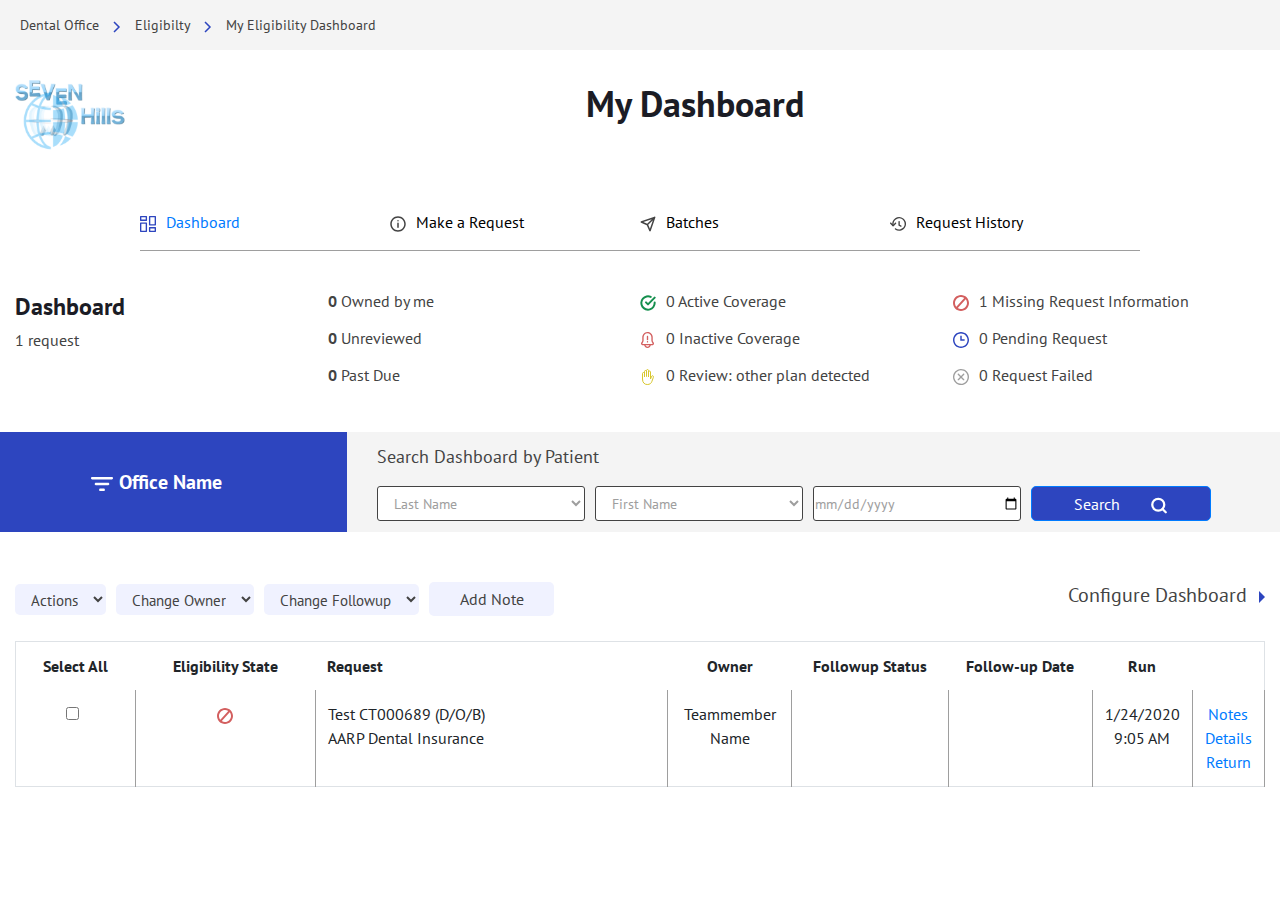
<file: index.html>
<!DOCTYPE html>
<html lang="en">

<head>
    <meta charset="UTF-8">
    <meta name="viewport" content="width=device-width, initial-scale=1.0">
    <title>Dashboard</title>
    <link rel="stylesheet" href="css/normalize.min.css">
    <link rel="stylesheet" href="css/bootstrap.min.css">

    <script src="https://code.jquery.com/jquery-3.3.1.min.js"></script>
    <!-- <script src="https://unpkg.com/gijgo@1.9.13/js/gijgo.min.js" type="text/javascript"></script>
    <link href="https://unpkg.com/gijgo@1.9.13/css/gijgo.min.css" rel="stylesheet" type="text/css" /> -->

    <link rel="stylesheet" href="css/dataTables.bootstrap4.min.css">
    <script src="https://cdn.datatables.net/1.10.21/js/jquery.dataTables.min.js"></script>
    <script src="https://cdn.datatables.net/1.10.21/js/dataTables.bootstrap4.min.js"></script>

    <link href="https://fonts.googleapis.com/css2?family=PT+Sans:wght@400;700&display=swap" rel="stylesheet">
    <script src="js/datpicker.js"></script>
    <link rel="stylesheet" href="css/style.css">

</head>

<body>
    <div class="top-bar col-md-12">
        <div class="breadcumb">
            <span>Dental Office</span>
            <span> <img src="images/icons/right-arrow.svg" alt=""> </span>
            <span>Eligibilty</span>
            <span> <img src="images/icons/right-arrow.svg" alt=""> </span>
            <span>My Eligibility Dashboard</span>
        </div>
        <div class="help">
            <span> <img src="images/icons/help.svg" alt=""> </span>
            <span>Help</span>
        </div>
    </div>

    <header>
        <div class="header col-md-12">
            <a href="" class="logo">
                <span class="logo-img"></span>
            </a>
            <nav>
                <div class="head-text">
                    <h1>My Dashboard</h1>
                </div>
            </nav>
            <div>
                <p><br></p>
            </div>
        </div>
    </header>
    <div class="menu menu-border">
        <div class="menu-item text-blue plain-text">
            <p> <a href="index.html"><img src="images/icons/dashboard-blue.svg" alt="">Dashboard</a></p>
        </div>
        <div class="menu-item text-default plain-text">
            <p> <a href="make_request.html"><img src="images/icons/make-request.svg" alt="">Make a Request</a></p>
        </div>
        <div class="menu-item text-default plain-text">
            <p> <a href="eligibility_response.html"><img src="images/icons/batches.svg" alt="">Batches</a></p>
        </div>
        <div class="menu-item text-default plain-text">
            <p> <a href="request_history.html"><img src="images/icons/history.svg" alt="">Request History</a></p>
        </div>
    </div>

    <div class="page">
        <div class="wrap">
            <div class="dashboard-menu">
                <div class="dashboard-menu-item">
                    <h2>Dashboard</h2>
                    <p>1 request</p>
                </div>
                <div class="dashboard-menu-item">
                    <p><b>0</b> Owned by me</p>
                    <p><b>0</b> Unreviewed</p>
                    <p><b>0</b> Past Due</p>
                </div>
                <div class="dashboard-menu-item-with-icon">
                    <p> <img src="images/icons/active-coverage.svg" alt="">0 Active Coverage</p>
                    <p> <img src="images/icons/inactive-coverage.svg" alt="">0 Inactive Coverage</p>
                    <p> <img src="images/icons/review.svg" alt="">0 Review: other plan detected</p>
                </div>
                <div class="dashboard-menu-item-with-icon">
                    <p> <img src="images/icons/missing-request.svg" alt="">1 Missing Request Information</p>
                    <p> <img src="images/icons/pending-request.svg" alt="">0 Pending Request</p>
                    <p> <img src="images/icons/request-failed.svg" alt="">0 Request Failed</p>
                </div>
            </div>
        </div>
        <div class="filtering-option">
            <div class="main-filter-text">
                <p><img src="images/icons/filter.svg" alt=""> Office Name</p>
            </div>
            <div class="other-filters">
                <div>
                    <p>Search Dashboard by Patient</p>
                    <form>
                        <div class="form-row align-items-center">
                            <div class="col-auto">
                                <select class="form-control filter-inputs">
                                    <option>Last Name</option>
                                    <option>2</option>
                                    <option>3</option>
                                    <option>4</option>
                                    <option>5</option>
                                </select>
                            </div>
                            <div class="col-auto">
                                <select class="form-control filter-inputs">
                                    <option>First Name</option>
                                    <option>2</option>
                                    <option>3</option>
                                    <option>4</option>
                                    <option>5</option>
                                </select>
                            </div>
                            <div class="col-auto">
                                <input class="date-picker" type="date" id="datepicker" value="mm/dd/yy">
                            </div>

                            <div class="col-auto">
                                <button type="submit" class="btn btn-primary search-btn"><span>Search</span> <img src="images/icons/search.svg" class="mt-1" alt=""></button>
                            </div>
                        </div>
                    </form>
                </div>
            </div>
        </div>
        <div class="wrap">
            <div class="extra-filtering">
                <div class="extra-filtering-item">
                    <form>
                        <div class="form-row align-items-center">
                            <div class="col-auto">
                                <select class="form-control extra-filter-inputs">
                                    <option>Actions</option>
                                    <option>2</option>
                                    <option>3</option>
                                    <option>4</option>
                                    <option>5</option>
                                </select>
                            </div>
                            <div class="col-auto">
                                <select class="form-control extra-filter-inputs">
                                    <option>Change Owner</option>
                                    <option>2</option>
                                    <option>3</option>
                                    <option>4</option>
                                    <option>5</option>
                                </select>
                            </div>
                            <div class="col-auto">
                                <select class="form-control extra-filter-inputs">
                                    <option>Change Followup</option>
                                    <option>2</option>
                                    <option>3</option>
                                    <option>4</option>
                                    <option>5</option>
                                </select>
                            </div>
                            <div class="col-auto">
                                <button type="submit" class="btn add-note-btn">Add Note</button>
                            </div>
                        </div>
                    </form>
                </div>
                <div class="extra-filtering-item">
                    <span class="extra-filtering-arrow">Configure Dashboard <img src="images/icons/right-arrow-block.svg" alt=""></span>
                </div>
            </div>
        </div>
        <div class="wrap">
            <div class="data-table">
                <table id="example" class="table table-bordered" style="width:100%">
                    <thead class="text-center">
                        <tr>
                            <th width="10%">Select All</th>
                            <th width="15%">Eligibility State</th>
                            <th class="text-left" width="30%">Request</th>
                            <th width="10%">Owner</th>
                            <th width="13%">Followup Status</th>
                            <th width="12%">Follow-up Date</th>
                            <th width="5%">Run</th>
                            <th width="5%"> </th>
                        </tr>
                    </thead>
                    <tbody class="text-center">
                        <tr>
                            <td>
                                <div class="form-check">
                                    <input type="checkbox" class="form-check-input" id="exampleCheck1">
                                </div>
                            </td>
                            <td><img src="images/icons/missing-request.svg" alt=""></td>
                            <td class="text-left">
                                Test CT000689 (D/O/B) <br> AARP Dental Insurance
                            </td>
                            <td>Teammember Name
                            </td>
                            <td></td>
                            <td></td>
                            <td>1/24/2020 <br> 9:05 AM</td>
                            <td><a href="#">Notes Details Return</a></td>
                        </tr>
                    </tbody>
                </table>
            </div>
        </div>
    </div>
</body>

<script>
    $('#datepicker').datepicker({
        uiLibrary: 'bootstrap4'
    });

    $(document).ready(function() {
        $('#example').DataTable();
    });
</script>

</html>
</file>
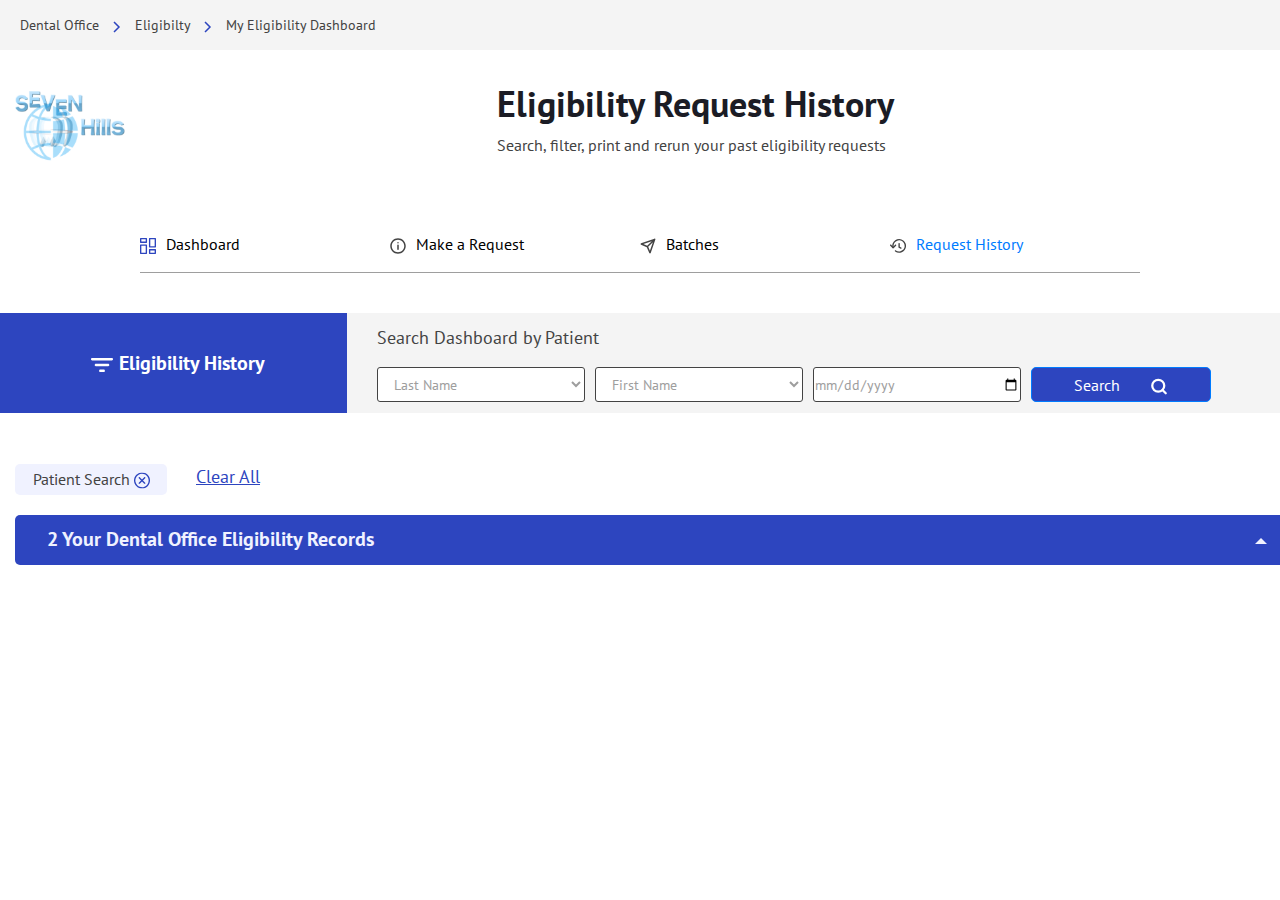
<file: request_history.html>
<!DOCTYPE html>
<html lang="en">

<head>
    <meta charset="UTF-8">
    <meta name="viewport" content="width=device-width, initial-scale=1.0">
    <title>Request History</title>
    <link rel="stylesheet" href="css/normalize.min.css">
    <link rel="stylesheet" href="css/bootstrap.min.css">

    <script src="https://code.jquery.com/jquery-3.3.1.min.js"></script>

    <link rel="stylesheet" href="css/dataTables.bootstrap4.min.css">
    <script src="https://cdn.datatables.net/1.10.21/js/jquery.dataTables.min.js"></script>
    <script src="https://cdn.datatables.net/1.10.21/js/dataTables.bootstrap4.min.js"></script>

    <link href="https://fonts.googleapis.com/css2?family=PT+Sans:wght@400;700&display=swap" rel="stylesheet">

    <script src="https://maxcdn.bootstrapcdn.com/bootstrap/4.5.0/js/bootstrap.min.js"></script>
    <script src="js/datpicker.js"></script>

    <link rel="stylesheet" href="css/style.css">

</head>

<body>
    <div class="top-bar">
        <div class="breadcumb">
            <span>Dental Office</span>
            <span> <img src="images/icons/right-arrow.svg" alt=""> </span>
            <span>Eligibilty</span>
            <span> <img src="images/icons/right-arrow.svg" alt=""> </span>
            <span>My Eligibility Dashboard</span>
        </div>
        <div class="help">
            <span> <img src="images/icons/help.svg" alt=""> </span>
            <span>Help</span>
        </div>
    </div>
    <header>
        <div class="header col-md-12">
            <a href="" class="logo">
                <span class="logo-img"></span>
            </a>
            <nav>
                <div class="head-text">
                    <h1>Eligibility Request History</h1>
                </div>
                <p>Search, filter, print and rerun your past eligibility requests</p>
            </nav>
            <div>
                <p><br></p>
            </div>
        </div>
    </header>
    <div class="menu menu-border">
        <div class="menu-item text-default plain-text">
            <p> <a href="index.html"><img src="images/icons/dashboard-blue.svg" alt="">Dashboard</a></p>
        </div>
        <div class="menu-item text-default plain-text">
            <p> <a href="make_request.html"><img src="images/icons/make-request.svg" alt="">Make a Request</a></p>
        </div>
        <div class="menu-item text-default plain-text">
            <p> <a href="eligibility_response.html"><img src="images/icons/batches.svg" alt="">Batches</a></p>
        </div>
        <div class="menu-item text-blue plain-text">
            <p> <a href="request_history.html"><img src="images/icons/history.svg" alt="">Request History</a></p>
        </div>
    </div>



    <div class="page">
        <div class="filtering-option">
            <div class="main-filter-text">
                <p><img src="images/icons/filter.svg" alt=""> Eligibility History</p>
            </div>
            <div class="other-filters">
                <div>
                    <p>Search Dashboard by Patient</p>
                    <form>
                        <div class="form-row align-items-center">
                            <div class="col-auto">
                                <select class="form-control filter-inputs">
                                    <option>Last Name</option>
                                    <option>2</option>
                                    <option>3</option>
                                    <option>4</option>
                                    <option>5</option>
                                </select>
                            </div>
                            <div class="col-auto">
                                <select class="form-control filter-inputs">
                                    <option>First Name</option>
                                    <option>2</option>
                                    <option>3</option>
                                    <option>4</option>
                                    <option>5</option>
                                </select>
                            </div>
                            <div class="col-auto">
                                <input class="date-picker" type="date" id="datepicker">
                            </div>
                            <div class="col-auto">
                                <button type="submit" class="btn btn-primary search-btn"><span>Search</span> <img src="images/icons/search.svg" class="mt-1" alt=""></button>
                            </div>
                        </div>
                    </form>
                </div>
            </div>
        </div>

        <div class="wrap">
            <div class="extra-filtering">
                <div class="extra-filtering-item">
                    <button type="submit" class="btn patient-search-btn">Patient Search <a href="#"><img src="images/icons/request-failed-active.svg" alt=""></a></button>
                    <a href="#" class="clear-filter">
                        Clear All
                    </a>
                </div>
            </div>
        </div>
        <div class="wrap">

            <div class="collapsed-section">
                <p>
                    <button class="btn btn-block" type="button" data-toggle="collapse" data-target="#collapseExample" aria-expanded="false" aria-controls="collapseExample">
                        <span class="clearfix">
                            <span class="bar-text float-left">2 Your Dental Office Eligibility Records</span>
                            <span class="float-right pr-3 collapsed-btn-icon"><img src="images/icons/up-arrow-blocked.svg" alt=""></span>
                        </span>
                    </button>
                </p>
                <div class="collapse" id="collapseExample">
                    <div class="data-table">
                        <table id="example" class="table table-bordered" style="width:100%">
                            <thead class="text-center">
                                <tr>
                                    <th width="10%">Select All</th>
                                    <th width="15%">Eligibility State</th>
                                    <th class="text-left" width="30%">Request</th>
                                    <th width="10%">Owner</th>
                                    <th width="13%">Followup Status</th>
                                    <th width="12%">Follow-up Date</th>
                                    <th width="5%">Run</th>
                                    <th width="5%"> </th>
                                </tr>
                            </thead>
                            <tbody class="text-center">
                                <tr>
                                    <td>
                                        <div class="form-check">
                                            <input type="checkbox" class="form-check-input colored-check" id="exampleCheck1">
                                        </div>
                                    </td>
                                    <td><img src="images/icons/missing-request.svg" alt=""></td>
                                    <td class="text-left">
                                        Test CT000689 (D/O/B) <br> AARP Dental Insurance
                                    </td>
                                    <td>Teammember Name
                                    </td>
                                    <td></td>
                                    <td></td>
                                    <td>1/24/2020 <br> 9:05 AM</td>
                                    <td><a href="#">Notes Details Return</a></td>
                                </tr>
                                <tr>
                                    <td>
                                        <div class="form-check">
                                            <input type="checkbox" class="form-check-input" id="exampleCheck1">
                                        </div>
                                    </td>
                                    <td><img src="images/icons/missing-request.svg" alt=""></td>
                                    <td class="text-left">
                                        Test MT0048775 (D/O/B) <br> CIGNA PRO [Fedex]
                                    </td>
                                    <td>Teammember Name
                                    </td>
                                    <td></td>
                                    <td></td>
                                    <td>1/24/2020 <br> 9:05 AM</td>
                                    <td><a href="#">Notes Details Return</a></td>
                                </tr>
                            </tbody>
                        </table>
                    </div>
                </div>
            </div>
        </div>
    </div>
</body>

<script>
    $('#datepicker').datepicker({
        uiLibrary: 'bootstrap4'
    });

    $(document).ready(function() {
        $('#example').DataTable();
    });
</script>

</html>
</file>
<file: css/style.css>
* {
    box-sizing: border-box;
    margin: 0;
    padding: 0;
}

body {
    font-family: 'PT Sans', sans-serif;
    width: 100%;
}

.top-bar {
    width: 100%;
    max-width: 1440px;
    margin: 0 auto;
    background: #F4F4F4;
    width: 1440px;
    height: 50px;
    padding-left: 20px;
    padding-right: 50px;
    display: flex;
    justify-content: space-between;
    align-items: center;
    font-weight: normal;
    font-size: 14px;
    line-height: 18px;
    color: #434343;
}

.top-bar img {
    margin-left: 10px;
    margin-right: 10px;
}

.header {
    width: 100%;
    max-width: 1400px;
    margin: 0 auto;
    box-sizing: border-box;
    margin-top: 30px;
    display: flex;
    justify-content: space-between;
}

.head-text>h1 {
    font-weight: bold;
    font-style: normal;
    font-size: 36px;
    line-height: 47px;
    color: #1B1C25;
}

nav>p {
    font-weight: normal;
    font-size: 16px;
    line-height: 21px;
    color: #434343;
}

a {
    text-decoration: none;
}

.nav {
    list-style-type: none;
    display: flex;
    justify-content: flex-start;
    align-items: center;
    font-weight: 700;
}

.nav>li {
    margin-left: 15px;
}

.nav>li>a {
    font-size: 14px;
    color: #202020;
}

.logo {
    display: flex;
    align-items: center;
}

.logo-img {
    background: url(../images/logo.svg) no-repeat;
    display: block;
    width: 110px;
    height: 70px;
}

.nav-btn {
    background: #5528FF;
    border-radius: 5px;
    color: #fff;
    font-size: 14px;
    font-weight: 700;
    padding: 10px 15px;
    border: none;
}

.wrap {
    width: 100%;
    max-width: 1400px;
    margin: 0 auto;
    padding-left: 15px;
    padding-right: 15px;
    box-sizing: border-box;
}

.shrinked-wrap {
    width: 100%;
    max-width: 924px;
    margin: 0 auto;
    /* padding-left: 15px;
    padding-right: 15px; */
    box-sizing: border-box;
}

.request-steps {
    background: #F0F2FF;
    border-radius: 5px;
    padding: 20px 20px 20px 30px;
    margin: 0 auto;
    margin-bottom: 20px;
}

.request-steps p,
.sidebar p,
.info p {
    font-size: 16px;
    color: #434343;
    margin-bottom: 0.5rem;
}

.request-steps span.text_black {
    font-size: 16px;
    color: #000;
}

.request-steps h4 {
    font-weight: 700;
    font-size: 24px;
    color: #1B1C25;
}

.sidebar h4 {
    font-weight: 700;
    font-size: 22px;
    color: #1B1C25;
    margin-top: 2rem;
}

.request-steps h5 {
    font-weight: 700;
    font-size: 22px;
    color: #434343;
}

.step-1 {
    height: 100px;
}

.step-2 {
    height: 130px;
}

.step-3 {
    height: 511px;
}

.request-patient-info {
    width: 864px;
    height: 130px;
    background: #FFFFFF;
    border-radius: 5px;
    display: flex;
    justify-content: space-around;
    align-items: center;
    margin-top: 15px;
}


/* .patient-info-icon {
    flex-grow: flex-shrink-1;
} */

.patient-info-check {
    padding-right: 10rem;
}

.center-heading {
    margin: 0 120px;
}

.header-breadcumb {
    margin-right: 80px;
}

.header-breadcumb span {
    margin-right: 30px;
}

.filtering-option {
    width: 100%;
    max-width: 1440px;
    margin: 0 auto;
    background: #F4F4F4;
    height: 100px;
    display: flex;
    justify-content: flex-start;
    align-items: center;
}

.main-filter-text {
    width: 347px;
    height: 100%;
    padding: 35px 90px;
    background: #2D45BF;
}

.main-filter-text p {
    font-weight: 700;
    font-size: 20px;
    line-height: 31px;
    color: #FFFFFF;
    text-align: center;
    position: absolute;
}

.main-filter-text img {
    width: 24px;
    height: 24px;
}

.other-filters {
    font-size: 18px;
    color: #434343;
    padding-left: 30px;
}

.filter-inputs,
#datepicker {
    width: 208px;
    height: 35px;
    font-size: 14px;
    line-height: 18px;
    color: #9E9E9E;
    background: #FFFFFF;
    border: 0.5px solid #434343;
    box-sizing: border-box;
    border-radius: 3px;
}

.extra-filter-inputs {
    font-size: 15px;
    line-height: 21px;
    height: 31px;
    background: #F0F2FF;
    color: #434343;
    border: 0px;
    border-radius: 5px;
}

.add-note-btn {
    width: 125px;
    height: 34px;
    font-size: 16px;
    line-height: 21px;
    background: #F0F2FF;
    color: #434343;
    border: 0px;
    border-radius: 5px;
    padding: 5px 15px;
}

.patient-search-btn {
    width: 152px;
    height: 31px;
    font-size: 16px;
    line-height: 21px;
    background: #F0F2FF;
    color: #434343;
    border: 0px;
    border-radius: 5px;
    padding: 5px 15px;
}

.filter-inputs-date {
    width: 139px;
    height: 35px;
    font-size: 14px;
    line-height: 18px;
    color: #9E9E9E;
    background: #FFFFFF;
    border: 0.5px solid #434343;
    box-sizing: border-box;
    border-radius: 3px;
}

.filter-inputs-date::placeholder {
    color: #9E9E9E;
}

.input-with-label {
    display: flex;
}

.input-with-label>label {
    color: #2D45BF;
    font-size: 18px;
    padding: 0 25px;
}

.search-btn {
    display: flex;
    justify-content: center;
    padding: 5px 45px;
    width: 180px;
    height: 35px;
    background: #2D45BF;
    border-radius: 5px;
}

.search-btn>img {
    margin-left: 30px;
}

.doc-btn {
    padding: 5px 30px;
    width: 180px;
    height: 35px;
    background: #2D45BF;
    border-radius: 5px;
}

.update-request-btn {
    padding: 5px 30px;
    width: 211px;
    height: 35px;
    background: #2D45BF;
    border-radius: 5px;
    text-align: center;
    margin: 20px 0;
}

.doc-btn>img {
    margin-left: 18px;
}

.page {
    padding-top: 40px;
    padding-bottom: 40px;
    position: relative;
}

.button {
    background: #5528FF;
    border-radius: 10px;
    color: #fff;
    font-size: 24px;
    padding: 10px 45px;
    border: none;
}

.title-main {
    font-size: 56px;
    font-weight: 700;
    color: #202020;
    /* text-align: center; */
}

.text-main {
    font-size: 32px;
    line-height: 51px;
    color: #4F4F4F;
    /* text-align: center; */
}

.services {
    display: grid;
    grid-template: 50% 50% / 50% 50%;
}

.services-item {
    display: flex;
    justify-content: flex-start;
    align-items: center;
}

.services-img {
    flex-basis: 120px;
    text-align: center;
}

.services-text {
    flex-basis: calc(100% - 120px);
}

.services h3 {
    font-size: 28px;
    font-weight: 400;
}

.services p {
    font-size: 14px;
    color: #B2B2B2;
    line-height: 16px;
}

.dashboard-menu {
    display: grid;
    grid-template: repeat(1, 1fr) / repeat(4, 25%);
    grid-row-gap: 40px;
    margin-bottom: 30px;
}

.dashboard-menu h2 {
    font-weight: 700;
    font-size: 24px;
    line-height: 31px;
    color: #1B1C25;
}

.dashboard-menu p {
    font-size: 16px;
    line-height: 21px;
    color: #434343;
}

.dashboard-menu-item-with-icon {
    align-items: center;
}

.dashboard-menu-item-with-icon img {
    width: 16px;
    height: 16px;
    margin-right: 10px;
}

.dashboard-menu-item-with-icon>div {
    flex-basis: calc(100% - 100px);
}

.menu {
    width: 100%;
    max-width: 1000px;
    margin: 0 auto;
    box-sizing: border-box;
    display: grid;
    grid-template: repeat(1, 1fr) / repeat(4, 25%);
    text-align: center;
    align-items: center;
    margin-top: 60px;
}

.menu-border {
    border-bottom: 1px solid #9E9E9E;
}

.menu-item {
    display: flex;
    justify-content: flex-start;
    align-items: center;
}

.menu-item p {
    text-align: center;
}

.menu-item img {
    margin-right: 10px;
}

.extra-filtering {
    display: flex;
    justify-content: space-between;
    margin-top: 50px;
}

.extra-filtering-arrow {
    float: right;
    font-size: 20px;
    line-height: 26px;
    color: #434343;
}

.extra-filtering-arrow img {
    margin-left: 7px;
}

.collapsed-section {
    margin-top: 20px;
}

.collapsed-section>p>button {
    width: 1280px;
    height: 50px;
    background: #2D45BF;
    border-radius: 5px;
    border: none;
    font-weight: 700;
    font-size: 20px;
    line-height: 31px;
    color: #F0F2FF;
    text-align: left;
}

.collapsed-section>p>button:hover {
    color: #F0F2FF;
}

.collapsed-btn {
    width: 100%;
    height: 50px;
    background: #2D45BF;
    border-radius: 5px;
    border: none;
    font-weight: 700;
    font-size: 20px;
    line-height: 31px;
    color: #F0F2FF;
    text-align: left;
}

.collapsed-btn:hover {
    color: #F0F2FF;
}


/*   
  .active:after {
    content: "\2796";
  } */

.blue-bar {
    width: 100%;
    height: 50px;
    background: #2D45BF;
    border-radius: 5px;
    border: none;
    font-weight: 700;
    font-size: 20px;
    line-height: 31px;
    color: #F0F2FF;
    text-align: left;
}

.blue-bar>p {
    display: flex;
    justify-content: start;
    align-self: center;
}

.clear-filter {
    margin-left: 25px;
    font-size: 18px;
    text-decoration-line: underline;
    color: #2D45BF;
}

.bar-text {
    margin-left: 20px;
}

.data-table {
    margin-top: 25px;
}

.colored-check {
    border: 1.5px solid #2D45BF;
    box-sizing: border-box;
    border-radius: 3px;
}

table.dataTable thead {
    background: #F0F2FF;
    border-radius: 5px;
    font-weight: 700;
    font-size: 16px;
    line-height: 16px;
    color: #1B1C25;
}

table.dataTable tbody {
    font-weight: normal;
    font-size: 16px;
    line-height: 140%;
    color: #434343;
}

table.dataTable tbody td a {
    font-weight: normal;
    font-size: 14px;
    line-height: 140%;
    color: #2D45BF;
}

.wrapper {
    width: 70%;
}

@media(max-width:992px) {
    .wrapper {
        width: 100%;
    }
}

.panel-heading {
    padding: 0;
    border: 0;
}

.panel-title>a,
.panel-title>a:active {
    display: block;
    padding: 15px;
    color: #555;
    font-size: 16px;
    font-weight: bold;
    text-transform: uppercase;
    letter-spacing: 1px;
    word-spacing: 3px;
    text-decoration: none;
}

.panel-heading a:before {
    font-family: 'Glyphicons Halflings';
    content: "\e114";
    float: right;
    transition: all 0.5s;
}

.panel-heading.active a:before {
    -webkit-transform: rotate(180deg);
    -moz-transform: rotate(180deg);
    transform: rotate(180deg);
}

.sidebar {
    margin: 0;
    padding: 0;
    width: 228px;
    height: 781px;
    position: absolute;
    height: 100%;
    overflow: auto;
}

.sidebar a {
    display: block;
    font-weight: normal;
    font-size: 16px;
    line-height: 21px;
    color: #2D45BF;
    margin: 14px 0px;
    text-decoration: none;
}

.sidebar>a>img,
.menu-grouped>a>img {
    margin-left: 0.5rem;
}

.menu-grouped a,
.info a {
    display: inline;
    font-weight: normal;
    font-size: 16px;
    line-height: 21px;
    color: #2D45BF;
    margin: 14px 0px;
    text-decoration: none;
}

div.content {
    margin-left: 200px;
    padding: 1px 16px;
    height: 1000px;
}

@media screen and (max-width: 700px) {
    .sidebar {
        width: 100%;
        height: auto;
        position: relative;
    }
    .sidebar a {
        float: left;
    }
    div.content {
        margin-left: 0;
    }
}

@media screen and (max-width: 400px) {
    .sidebar a {
        text-align: center;
        float: none;
    }
}

.table-section-1 {
    width: 446px;
    height: 591px;
    border: 0.5px solid #E5E5E5;
    box-sizing: border-box;
    border-radius: 5px;
}

.table-section-2 {
    width: 446px;
    height: 591px;
    background: #F0F2FF;
    border: 0.5px solid #E5E5E5;
    box-sizing: border-box;
    border-radius: 5px;
}

.user-notes {
    height: 277px;
    border: 0.5px solid #E5E5E5;
    box-sizing: border-box;
    border-radius: 5px;
}

.info-table {
    border: 0.5px solid #E5E5E5;
    border-collapse: collapse;
}

.info-table tr:first-child td {
    padding-top: 30px;
}

.info-table tr td {
    padding-left: 15px;
    padding-bottom: 20px;
}

.info-table tr td:first-child {
    width: 150px;
    font-weight: normal;
    font-size: 16px;
    color: #2D45BF;
}

.info-table tr td:last-child {
    font-weight: normal;
    font-size: 16px;
    color: #434343;
}

.tB {
    border: none;
}

.rB {
    border-right: 1px solid #E5E5E5;
}

.bB {
    border-bottom: 1px solid #E5E5E5;
}

.lB {
    border-left: 1px solid #E5E5E5;
}

.user-notes h4 {
    font-weight: 700;
    font-size: 22px;
    color: #1B1C25;
}

.user-notes-table tr td,
.data-table thead tr th {
    border: none;
    border-collapse: collapse;
    border-radius: 5px;
}

.data-table tbody tr td {
    border: none;
    border-right: 1px solid #9E9E9E;
}

.user-notes-table thead tr {
    width: 884px;
    height: 35px;
    background: #F0F2FF;
    font-size: 16px;
    line-height: 21px;
    color: #2D45BF;
}

.user-notes-table tbody tr {
    font-size: 16px;
    line-height: 21px;
    color: #434343;
}

.update-request {
    padding: 10px 10px;
}

.update-request-label div {
    font-size: 16px;
    line-height: 21px;
    color: #2D45BF;
}

.update-request-label {
    width: 125px;
    padding: 5px 0 0 5px;
}

.request-label-1 {
    height: 130px;
}

.request-label-2 {
    height: 45px;
}

.request-label-3 {
    height: 190px;
}

.request-label-4 {
    height: 50px;
}

.update-request-form {
    width: 271px;
    height: 492px;
    background: #FFFFFF;
    border-radius: 5px;
    padding: 5px 0px 20px 20px;
}

.form-input-gap {
    margin: 25px 0;
}

.check-input-group>.form-check {
    margin: 5px 0;
}

.color-box label {
    width: 20px;
    height: 20px;
    border-radius: 4px;
}

.color-check-gap {
    margin-right: 10px;
}

.black-box {
    background: #434343;
}

.yellow-box {
    background: #D8C72D;
}

.green-box {
    background: #148F4D;
}

.lightmaroon-box {
    background: #D35F5F;
}

.plain-text a{
    text-decoration: none;
}

.text-default a{
    color: #000;
}

.text-blue {
    color: #2D45BF;
}




/* Responsive CSS for different screen sizes */

@media only screen and (max-width: 760px),
(min-device-width: 768px) and (max-device-width: 1024px) {
    .top-bar {
        width: 100%;
        margin: 0 auto;
        background: #F4F4F4;
        height: 50px;
        padding-left: 20px;
        padding-right: 50px;
        display: flex;
        justify-content: space-between;
        align-items: center;
        font-weight: normal;
        font-size: 14px;
        line-height: 18px;
        color: #434343;
    }
    .header {
        display: inline-block;
        text-align: center;
    }
    .menu {
        width: 100%;
        margin: 0 auto;
        box-sizing: border-box;
        display: grid;
        grid-template: repeat(1, 1fr) / repeat(4, 25%);
        text-align: center;
        align-items: center;
        margin-top: 30px;
    }
    .wrap {
        width: 100%;
        margin: 0 auto;
        padding-left: 15px;
        padding-right: 15px;
        display: flex;
        justify-content: center;
        box-sizing: border-box;
    }
    .dashboard-menu {
        display: grid;
        grid-template-columns: [left-start] auto [left-end right-start] auto [right-end];
        grid-row-gap: 40px;
        grid-column-gap: 20px;
        margin-bottom: 30px;
    }
    .filtering-option {
        width: 100%;
        margin: 0 auto;
        background: #F4F4F4;
        height: 300px;
        display: flex;
        justify-content: flex-start;
        align-items: center;
    }
    .main-filter-text {
        width: 20%;
        height: 100%;
        background: #2D45BF;
        display: block;
    }
    .main-filter-text p {
        font-weight: 700;
        font-size: 20px;
        line-height: 31px;
        color: #FFFFFF;
        position: relative;
    }
    .other-filters {
        width: 80%;
        display: block;
    }
    .col-auto {
        display: inline-block;
        margin-bottom: 10px;
    }
    .col-auto select,
    .col-auto input {
        width: 100%;
    }
    #datepicker,
    .col-auto button {
        width: 85%;
    }
    .extra-filtering-arrow {
        font-size: 18px;
        line-height: 26px;
        color: #434343;
        display: block;
    }
    .extra-filtering-arrow img {
        margin-left: 4px;
    }
    .data-table {
        overflow-x: auto;
    }
    .collapsed-section {
        width: inherit;
    }
    .collapsed-section>p>button {
        width: 100%;
        height: 50px;
        background: #2D45BF;
        border-radius: 5px;
        border: none;
        font-weight: 700;
        font-size: 20px;
        line-height: 31px;
        color: #F0F2FF;
        text-align: left;
    }
    .sidebar {
        display: flex;
        width: 100%;
        position: relative;
        margin-bottom: 20px;
    }
    .sidebar-menu {
        margin-right: 40px;
    }
    .sidebar h4 {
        margin-top: .7rem;
    }
    div.content {
        margin-left: 0px;
        padding: 1px 16px;
        height: 1000px;
    }
    .table-section {
        display: grid;
        grid-template: repeat(1, 1fr) / repeat(1, 50%);
        grid-row-gap: 20px;
        margin-bottom: 30px;
    }
    .table-section-1 {
        width: 368px;
        height: 610px;
        text-align: left;
        border: 0.5px solid #E5E5E5;
        box-sizing: border-box;
        border-radius: 5px;
    }
    .table-section-2 {
        width: 368px;
        height: 610px;
        text-align: left;
        border: 0.5px solid #E5E5E5;
        box-sizing: border-box;
        border-radius: 5px;
    }
    .update-request-label {
        width: 70px;
        padding: 5px 0 0 0px;
    }
    .step-3 {
        height: 700px;
    }
    .request-patient-info {
        width: 100%;
        height: 200px;
        display: grid;
        grid-template-columns: 200px 0px 100px;
        grid-template-rows: 50px 100px 50px;
        padding-left: 10px;
    }
    .patient-info-icon {
        grid-column-start: 1;
        grid-column-end: 3;
    }
    .patient-info-text {
        grid-column-start: 1;
        grid-column-end: 4;
    }
    .patient-info-check {
        grid-column-start: 1;
        grid-column-end: 4;
    }
    .patient-info-icon {
        margin: 0;
    }
    .request-steps p {
        font-size: 14px;
        color: #434343;
        margin-bottom: 0.5rem;
    }
}
</file>
